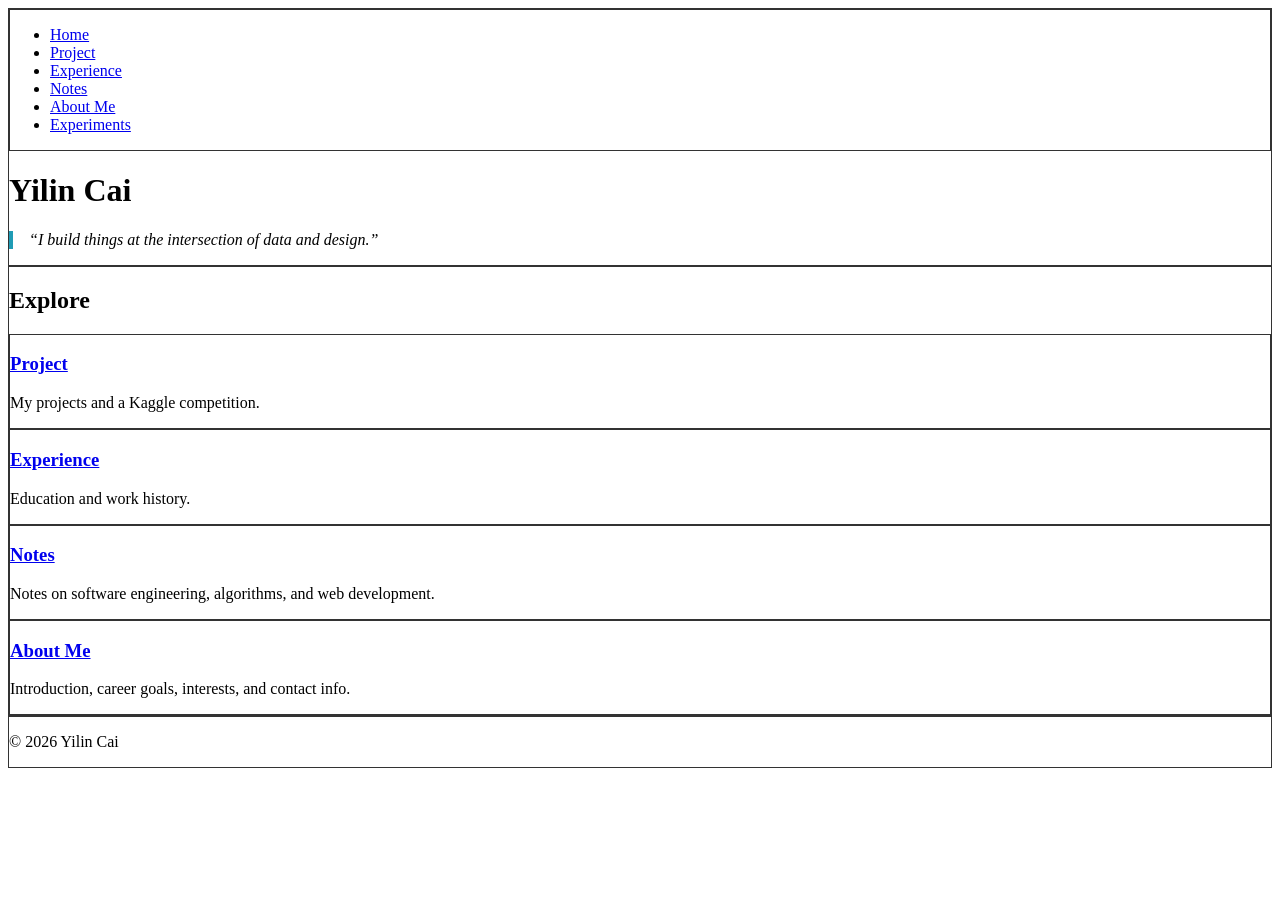
<file: index.html>
<!DOCTYPE html>
<html lang="en">

<head>
	<meta charset="utf-8">
	<meta name="description" content="Personal portfolio website of Yilin Cai.">
	<meta name="author" content="Yilin Cai">
	<title>Home | Yilin Cai</title>
	<link rel="stylesheet" href="styles/main.css">

	<style>
		intro-quote {
			display: block;
			font-style: italic;
			border-left: 4px solid #209cb5;
			padding-left: 1em;
		}
	</style>
</head>

<body>
	<header>
		<nav>
			<ul>
				<li><a href="index.html">Home</a></li>
				<li><a href="project.html">Project</a></li>
				<li><a href="experience.html">Experience</a></li>
				<li><a href="notes.html">Notes</a></li>
				<li><a href="aboutme.html">About Me</a></li>
				<li><a href="experiments.html">Experiments</a></li>
			</ul>
		</nav>
		<h1>Yilin Cai</h1>
		<intro-quote>
			<p>&ldquo;I build things at the intersection of data and design.&rdquo;</p>
		</intro-quote>
	</header>

	<main>
		<h2>Explore</h2>

		<article>
			<h3><a href="project.html">Project</a></h3>
			<p>My projects and a Kaggle competition.</p>
		</article>

		<article>
			<h3><a href="experience.html">Experience</a></h3>
			<p>Education and work history.</p>
		</article>

		<article>
			<h3><a href="notes.html">Notes</a></h3>
			<p>Notes on software engineering, algorithms, and web development.</p>
		</article>

		<article>
			<h3><a href="aboutme.html">About Me</a></h3>
			<p>Introduction, career goals, interests, and contact info.</p>
		</article>
	</main>

	<footer>
		<p>&copy; 2026 Yilin Cai</p>
	</footer>

	<script src="scripts/analytics-placeholder.js" defer></script>

	<!-- Custom element #2: prints "Hello World!" to the console-->
	<script>
		class HelloWorld extends HTMLElement {
			connectedCallback() {
				console.log('Hello World!');
			}
		}
		customElements.define('hello-world', HelloWorld);
	</script>
	<hello-world></hello-world>
</body>

</html>
</file>
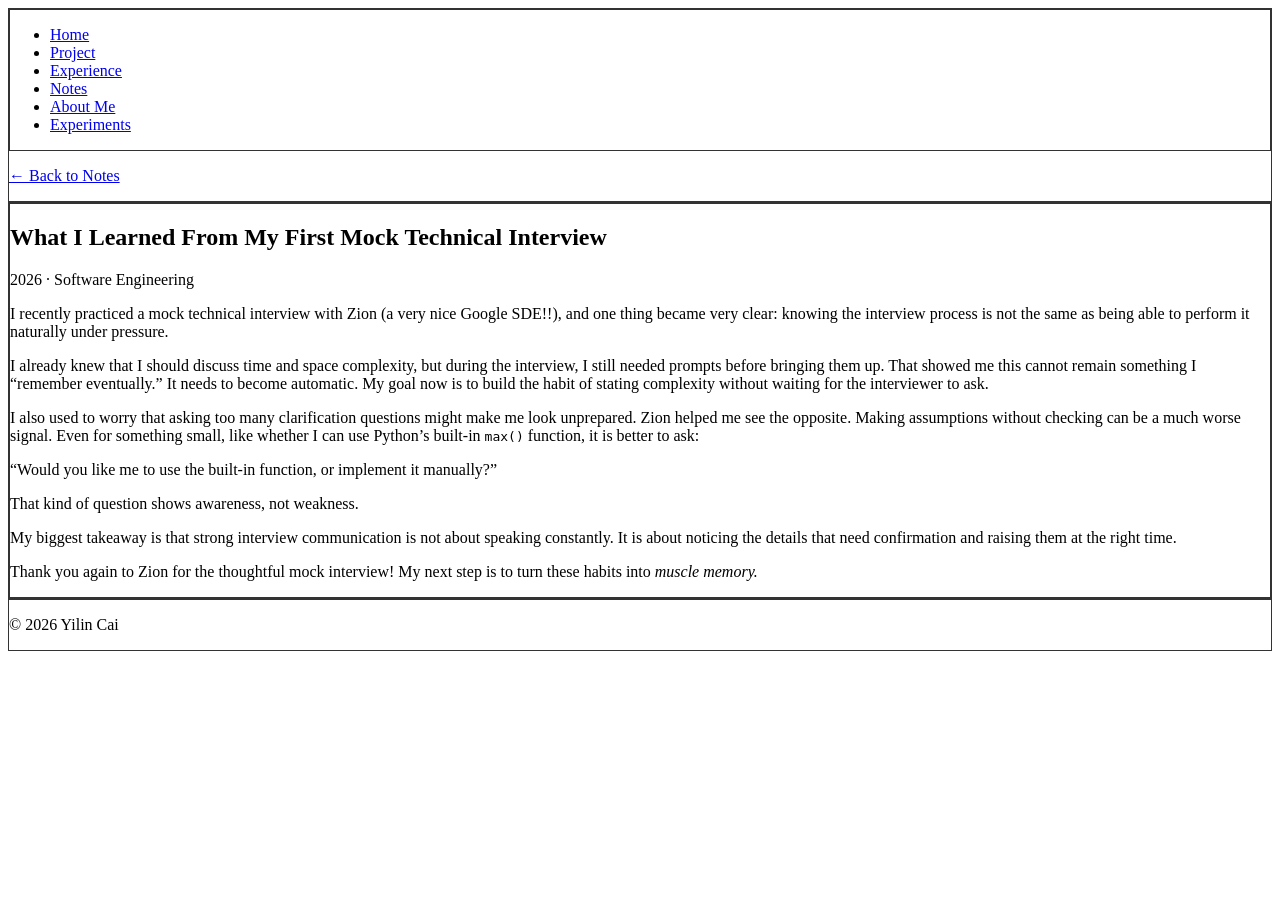
<file: 1stmock.html>
<!DOCTYPE html>
<html lang="en">

<head>
	<meta charset="utf-8">
	<title>What I Learned From My First Mock Technical Interview | Yilin Cai</title>
	<link rel="stylesheet" href="../styles/main.css">
</head>

<body>
	<header>
		<nav>
			<ul>
				<li><a href="../index.html">Home</a></li>
				<li><a href="../project.html">Project</a></li>
				<li><a href="../experience.html">Experience</a></li>
				<li><a href="../notes.html">Notes</a></li>
				<li><a href="../aboutme.html">About Me</a></li>
                <li><a href="experiments.html">Experiments</a></li>
			</ul>
		</nav>
		<p><a href="notes.html">&larr; Back to Notes</a></p>
	</header>

	<main>
		<article>
			<h1>What I Learned From My First Mock Technical Interview</h1>
			<p class="post-meta">
                <span class="post-year">2026</span>
                &middot;
                <span class="post-category">Software Engineering</span>
            </p>

			<p>I recently practiced a mock technical interview with Zion (a very nice
				Google SDE!!), and one thing became very clear: knowing the interview
				process is not the same as being able to perform it naturally under
				pressure.</p>

			<p>I already knew that I should discuss time and space complexity, but
				during the interview, I still needed prompts before bringing them up.
				That showed me this cannot remain something I &ldquo;remember
				eventually.&rdquo; It needs to become automatic. My goal now is to build
				the habit of stating complexity without waiting for the interviewer to
				ask.</p>

			<p>I also used to worry that asking too many clarification questions might
				make me look unprepared. Zion helped me see the opposite. Making
				assumptions without checking can be a much worse signal. Even for
				something small, like whether I can use Python&rsquo;s built-in
				<code>max()</code> function, it is better to ask:</p>

			<p><q>Would you like me to use the built-in function, or implement it
				manually?</q></p>

			<p>That kind of question shows awareness, not weakness.</p>

			<p>My biggest takeaway is that strong interview communication is not about
				speaking constantly. It is about noticing the details that need
				confirmation and raising them at the right time.</p>

			<p>Thank you again to Zion for the thoughtful mock interview! My next step
				is to turn these habits into <i>muscle memory.</i></p>
		</article>
	</main>

	<footer>
		<p>&copy; 2026 Yilin Cai</p>
	</footer>
</body>

</html>
</file>
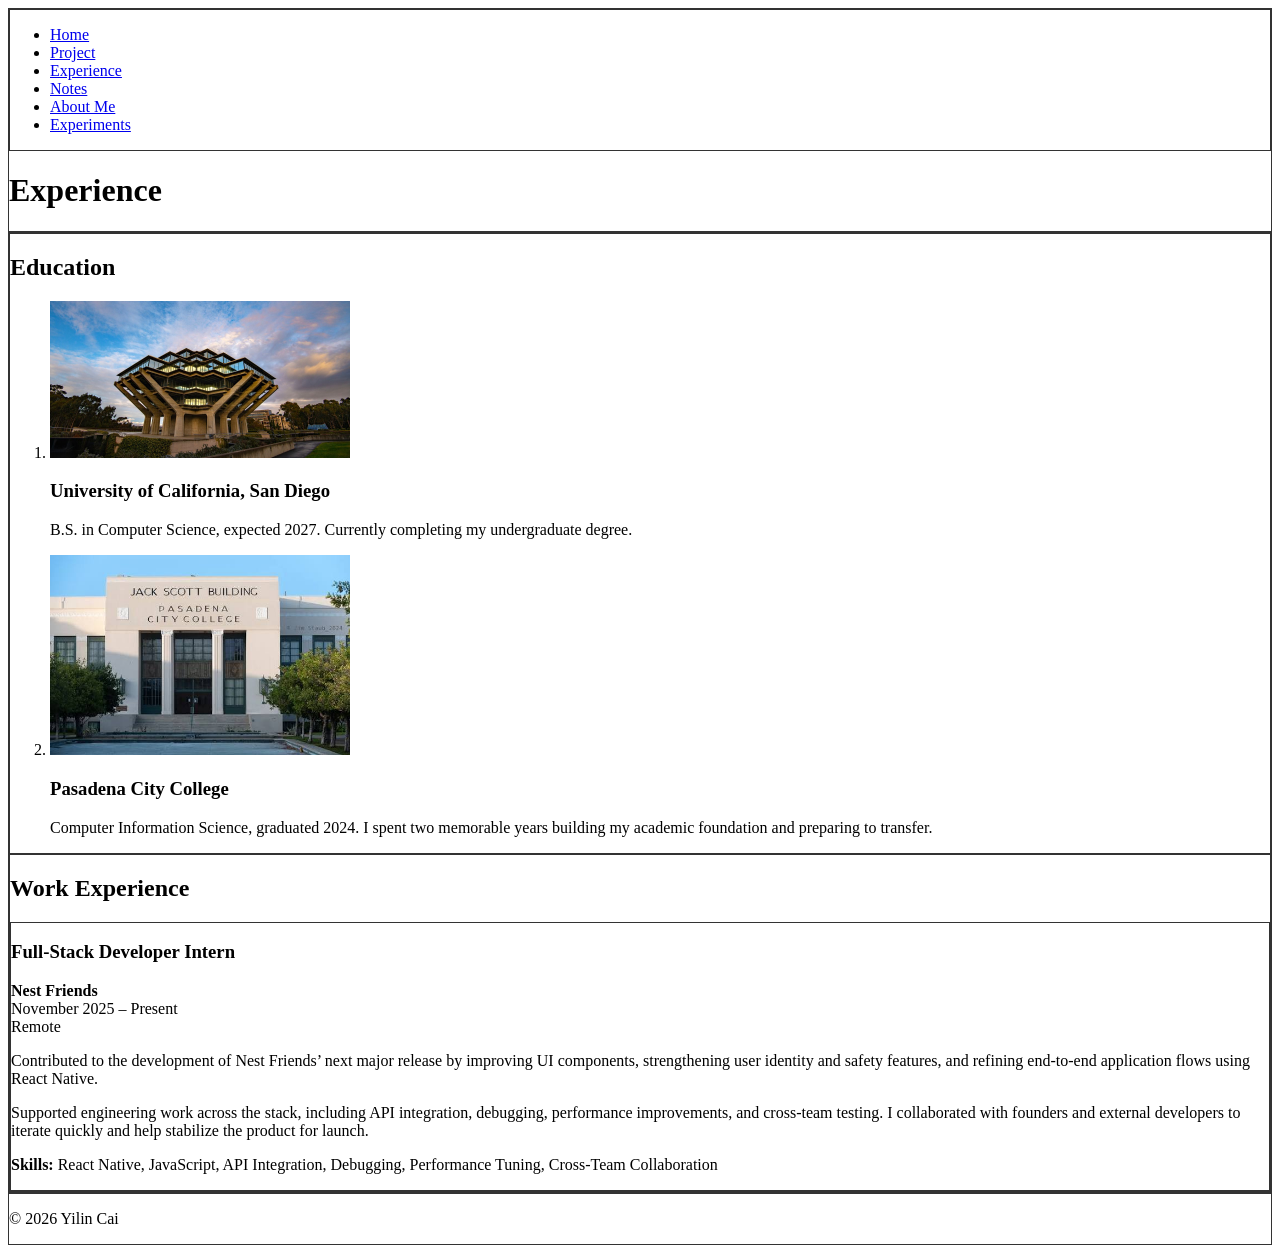
<file: experience.html>
<!DOCTYPE html>
<html lang="en">

<head>
	<meta charset="utf-8">
	<title>Experience | Yilin Cai</title>
	<link rel="stylesheet" href="styles/main.css">
</head>

<body>
	<header>
		<nav>
			<ul>
				<li><a href="index.html">Home</a></li>
				<li><a href="project.html">Project</a></li>
				<li><a href="experience.html">Experience</a></li>
				<li><a href="notes.html">Notes</a></li>
				<li><a href="aboutme.html">About Me</a></li>
				<li><a href="experiments.html">Experiments</a></li>
			</ul>
		</nav>

		<h1>Experience</h1>
	</header>

	<main>
		<section id="education">
			<h2>Education</h2>

			<ol>
				<li>
					<img
						src="images/ucsdpic.jpg"
						alt="University of California, San Diego campus"
						width="300">

					<h3>University of California, San Diego</h3>

					<p>
						B.S. in Computer Science, expected 2027.
						Currently completing my undergraduate degree.
					</p>
				</li>

				<li>
					<img
						src="images/pcc.jpeg"
						alt="Pasadena City College campus"
						width="300">

					<h3>Pasadena City College</h3>

					<p>
						Computer Information Science, graduated 2024.
						I spent two memorable years building my academic foundation
						and preparing to transfer.
					</p>
				</li>
			</ol>
		</section>

		<section id="work-experience">
			<h2>Work Experience</h2>

			<article>
				<h3>Full-Stack Developer Intern</h3>

				<p>
					<strong>Nest Friends</strong><br>
					November 2025 &ndash; Present<br>
					Remote
				</p>

				<p>
					Contributed to the development of Nest Friends&rsquo; next major
					release by improving UI components, strengthening user identity
					and safety features, and refining end-to-end application flows
					using React Native.
				</p>

				<p>
					Supported engineering work across the stack, including API
					integration, debugging, performance improvements, and cross-team
					testing. I collaborated with founders and external developers to
					iterate quickly and help stabilize the product for launch.
				</p>

				<p>
					<strong>Skills:</strong>
					React Native, JavaScript, API Integration, Debugging,
					Performance Tuning, Cross-Team Collaboration
				</p>
			</article>
		</section>
	</main>

	<footer>
		<p>&copy; 2026 Yilin Cai</p>
	</footer>
</body>

</html>
</file>
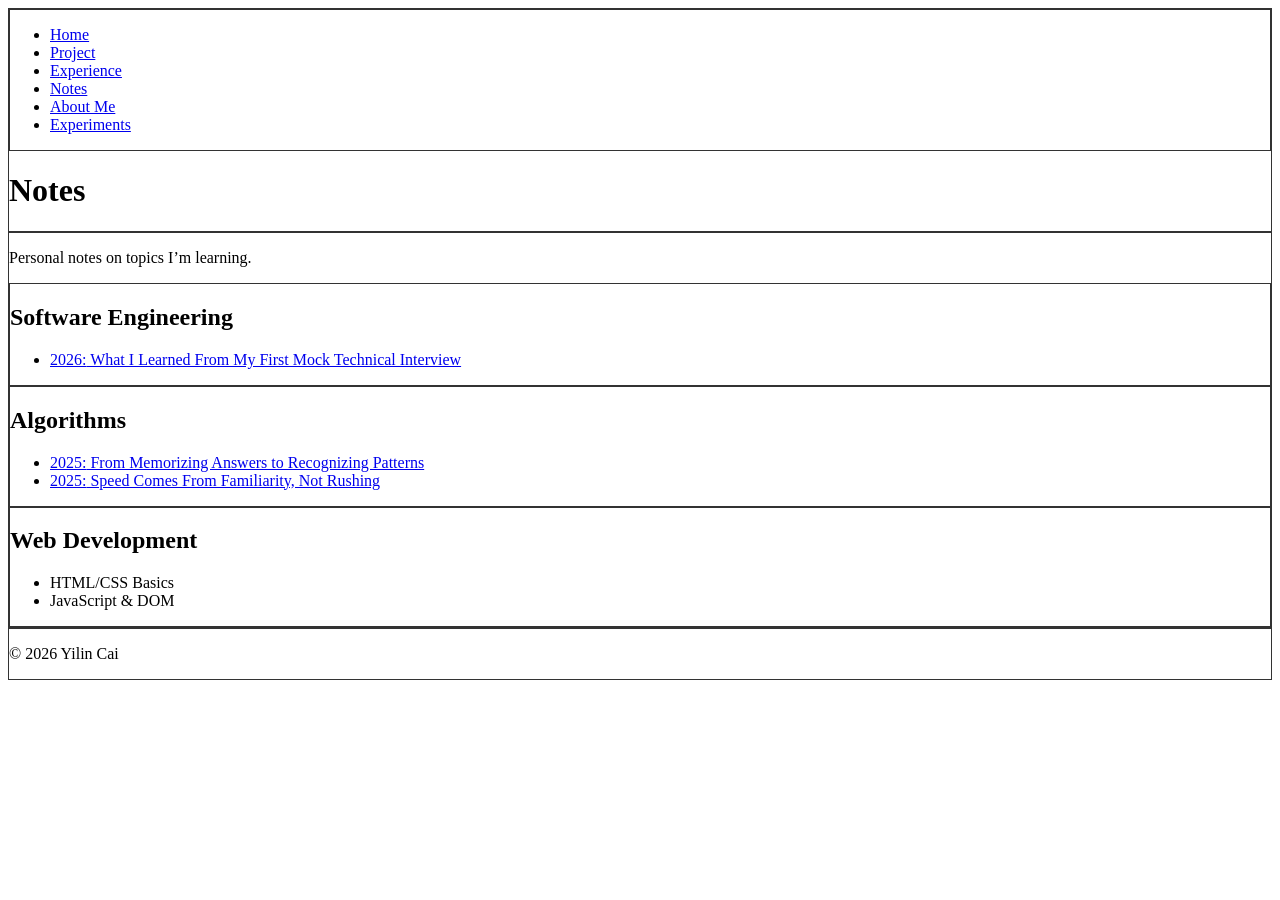
<file: notes.html>
<!DOCTYPE html>
<html lang="en">

<head>
	<meta charset="utf-8">
	<title>Notes | Yilin Cai</title>
	<link rel="stylesheet" href="styles/main.css">
</head>

<body>
	<header>
		<nav>
			<ul>
				<li><a href="index.html">Home</a></li>
				<li><a href="project.html">Project</a></li>
				<li><a href="experience.html">Experience</a></li>
				<li><a href="notes.html">Notes</a></li>
				<li><a href="aboutme.html">About Me</a></li>
                <li><a href="experiments.html">Experiments</a></li>
			</ul>
		</nav>
		<h1>Notes</h1>
	</header>

	<main>
		<p>Personal notes on topics I&rsquo;m learning.</p>

		<section id="software-engineering">
			<h2>Software Engineering</h2>
			
            <ul>
                <li><a href="1stmock.html"><span>2026:</span> What I Learned From My First Mock Technical Interview</a></li>
            </ul>
        
		</section>

		<section id="algorithms">
			<h2>Algorithms</h2>
            <ul>
                <li>
                    <a href="pattern-over-memorization.html">
                        <span>2025:</span>
                        From Memorizing Answers to Recognizing Patterns
                    </a>
                </li>

                <li>
                    <a href="speed-comes-from-familiarity.html">
                        <span>2025:</span>
                        Speed Comes From Familiarity, Not Rushing
                    </a>
                </li>
            </ul>
		</section>

		<section id="web-development">
			<h2>Web Development</h2>
            <ul>
                <li>HTML/CSS Basics</li>
                <li>JavaScript &amp; DOM</li>
            </ul>
		</section>
	</main>

	<footer>
		<p>&copy; 2026 Yilin Cai</p>
	</footer>
</body>

</html>
</file>
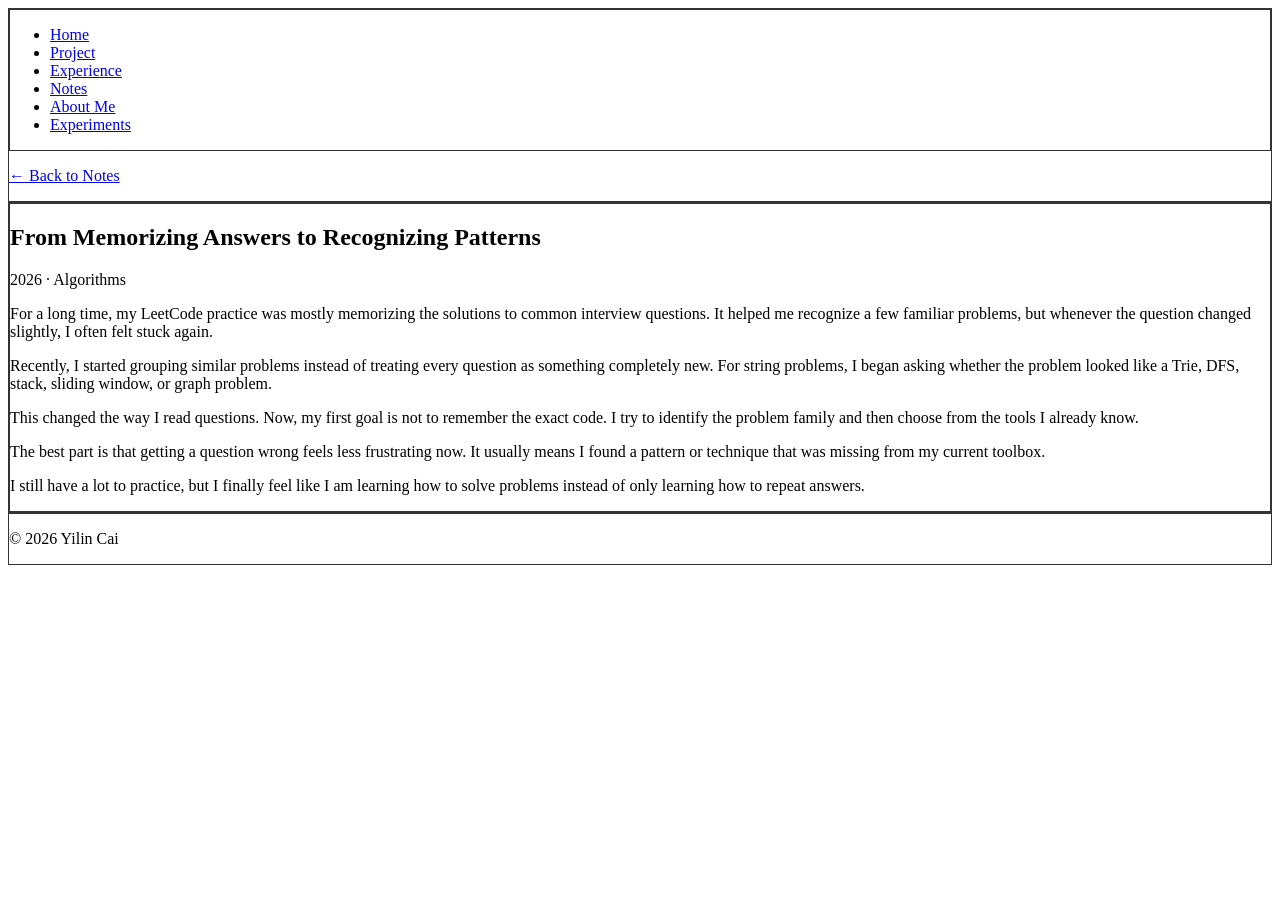
<file: pattern-over-memorization.html>
<!DOCTYPE html>
<html lang="en">

<head>
	<meta charset="utf-8">
	<title>From Memorizing Answers to Recognizing Patterns | Yilin Cai</title>
	<link rel="stylesheet" href="styles/main.css">
</head>

<body>
	<header>
		<nav>
			<ul>
				<li><a href="index.html">Home</a></li>
				<li><a href="project.html">Project</a></li>
				<li><a href="experience.html">Experience</a></li>
				<li><a href="notes.html">Notes</a></li>
				<li><a href="aboutme.html">About Me</a></li>
				<li><a href="experiments.html">Experiments</a></li>
			</ul>
		</nav>

		<p><a href="notes.html">&larr; Back to Notes</a></p>
	</header>

	<main>
		<article>
			<h1>From Memorizing Answers to Recognizing Patterns</h1>

			<p class="post-meta">
				<span class="post-year">2026</span>
				&middot;
				<span class="post-category">Algorithms</span>
			</p>

			<p>
				For a long time, my LeetCode practice was mostly memorizing the
				solutions to common interview questions. It helped me recognize a few
				familiar problems, but whenever the question changed slightly, I often
				felt stuck again.
			</p>
			<p>
				Recently, I started grouping similar problems instead of treating every question as something completely new. For string problems, I began
				asking whether the problem looked like a Trie, DFS, stack, sliding window, or graph problem.
			</p>
			<p>
				This changed the way I read questions. Now, my first goal is not to
				remember the exact code. I try to identify the problem family and then choose from the tools I already know.
			</p>

			<p>
				The best part is that getting a question wrong feels less frustrating now. 
                It usually means I found a pattern or technique that was missing
				from my current toolbox.
			</p>

			<p>
				I still have a lot to practice, but I finally feel like I am learning how to solve problems instead of only learning how to repeat answers.
			</p>
		</article>
	</main>

	<footer>
		<p>&copy; 2026 Yilin Cai</p>
	</footer>
</body>

</html>
</file>
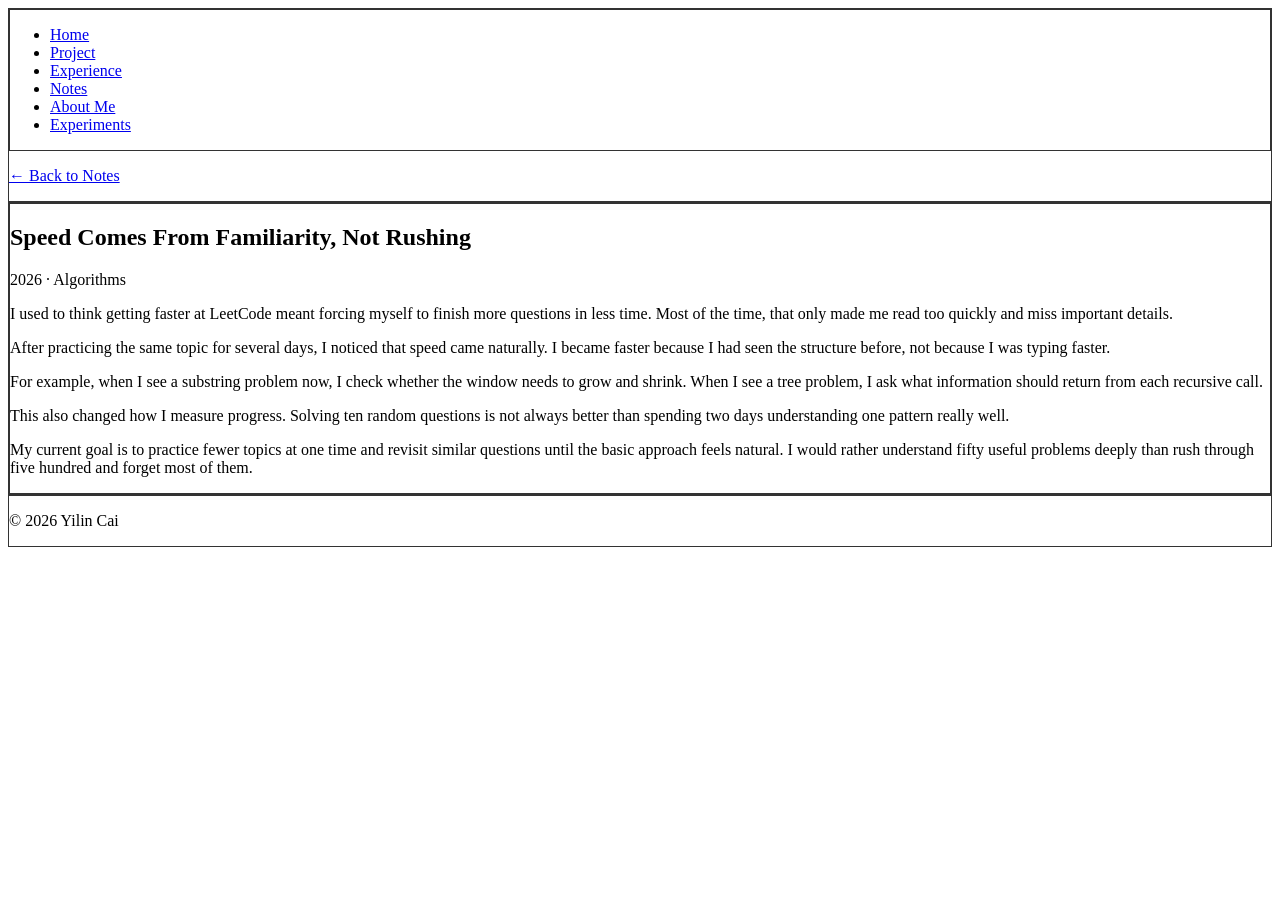
<file: speed-comes-from-familiarity.html>
<!DOCTYPE html>
<html lang="en">

<head>
	<meta charset="utf-8">
	<title>Speed Comes From Familiarity, Not Rushing | Yilin Cai</title>
	<link rel="stylesheet" href="styles/main.css">
</head>

<body>
	<header>
		<nav>
			<ul>
				<li><a href="index.html">Home</a></li>
				<li><a href="project.html">Project</a></li>
				<li><a href="experience.html">Experience</a></li>
				<li><a href="notes.html">Notes</a></li>
				<li><a href="aboutme.html">About Me</a></li>
				<li><a href="experiments.html">Experiments</a></li>
			</ul>
		</nav>

		<p><a href="notes.html">&larr; Back to Notes</a></p>
	</header>

	<main>
		<article>
			<h1>Speed Comes From Familiarity, Not Rushing</h1>

			<p class="post-meta">
				<span class="post-year">2026</span>
				&middot;
				<span class="post-category">Algorithms</span>
			</p>

			<p>
				I used to think getting faster at LeetCode meant forcing myself to
				finish more questions in less time. Most of the time, that only made me
				read too quickly and miss important details.
			</p>

			<p>
				After practicing the same topic for several days, I noticed that speed
				came naturally. I became faster because I had seen the structure before,
				not because I was typing faster.
			</p>

			<p>
				For example, when I see a substring problem now, I check whether the
				window needs to grow and shrink. When I see a tree problem, I ask what
				information should return from each recursive call.
			</p>

			<p>
				This also changed how I measure progress. Solving ten random questions
				is not always better than spending two days understanding one pattern
				really well.
			</p>

			<p>
				My current goal is to practice fewer topics at one time and revisit
				similar questions until the basic approach feels natural. I would
				rather understand fifty useful problems deeply than rush through five
				hundred and forget most of them.
			</p>
		</article>
	</main>

	<footer>
		<p>&copy; 2026 Yilin Cai</p>
	</footer>
</body>

</html>
</file>
<file: styles/main.css>
/* Structural borders only — per assignment rule, no styling beyond
   border/border-width may be used to lay out the base page structure. */
header,
nav,
main,
footer,
section,
article,
form,
fieldset {
	border: 1px solid #333333;
}
</file>
